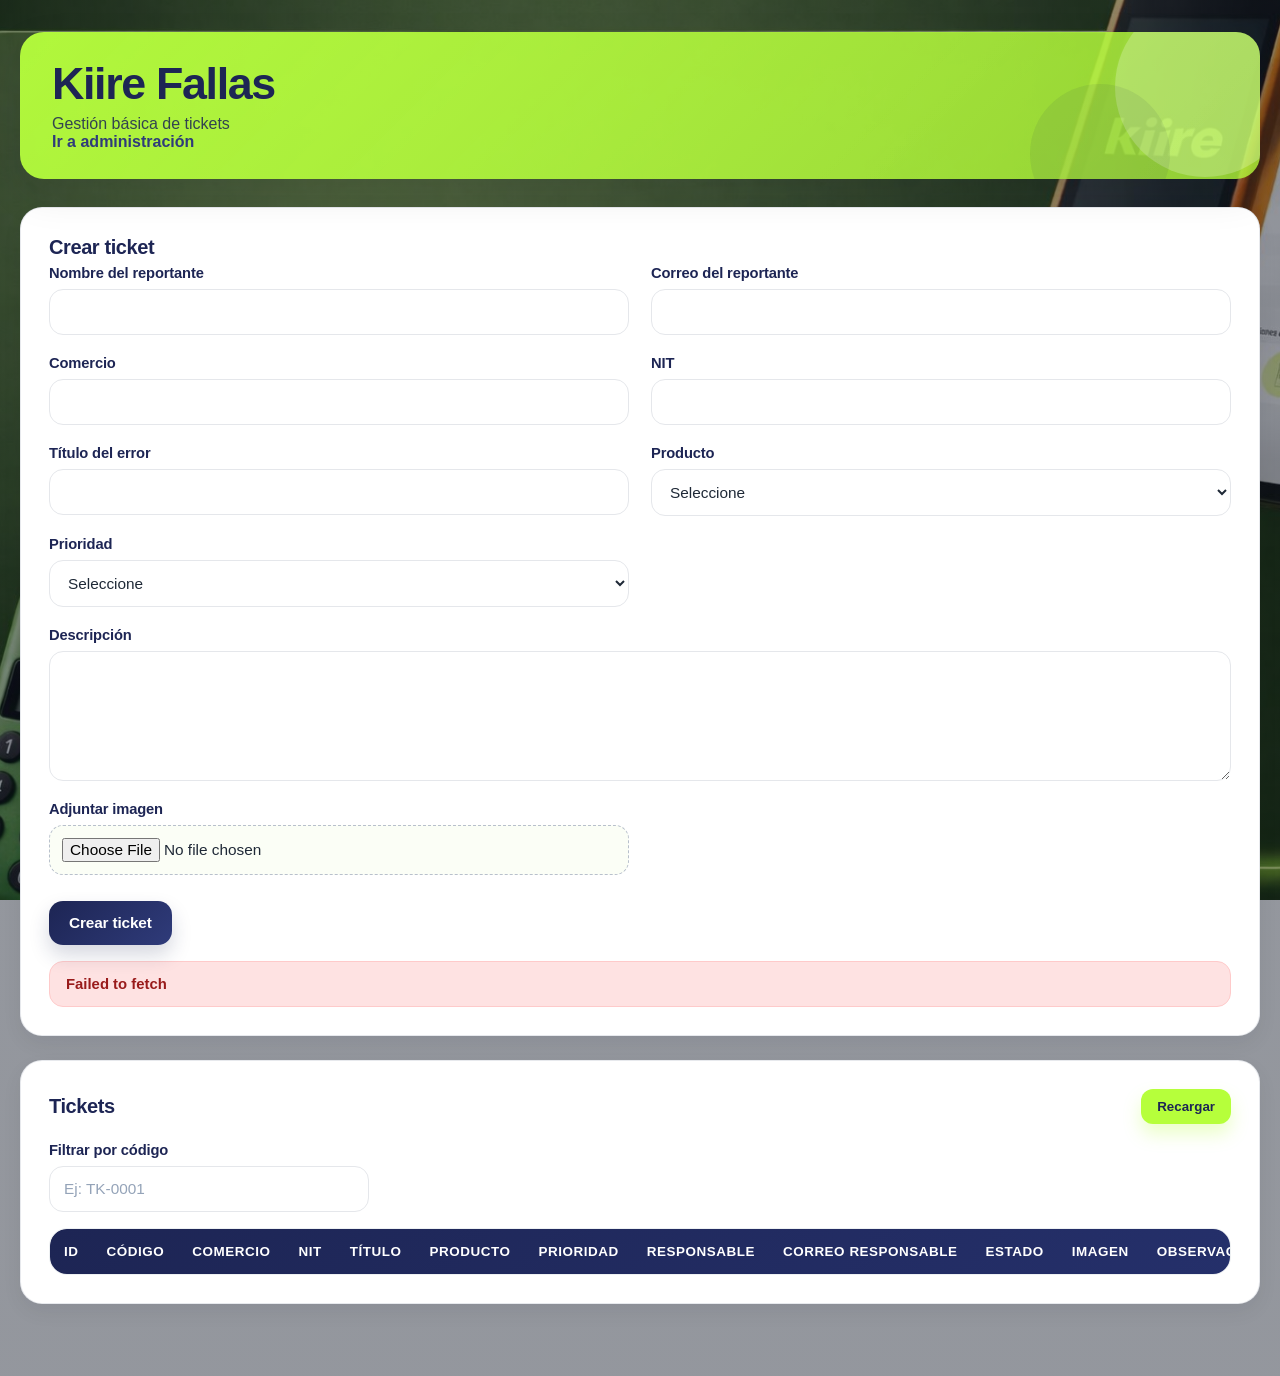
<file: kiire_fallas_frontend/index.html>
<!DOCTYPE html>
<html lang="es">
<head>
  <meta charset="UTF-8" />
  <meta name="viewport" content="width=device-width, initial-scale=1.0" />
  <title>Kiire Fallas</title>
  <link rel="stylesheet" href="./css/styles.css" />
</head>
<body>
  <div class="container">
    <header class="header">
      <h1>Kiire Fallas</h1>
      <p>Gestión básica de tickets</p>
      <p><a href="./admin.html">Ir a administración</a></p>
    </header>

    <section class="card">
      <h2>Crear ticket</h2>
      <form id="ticketForm" class="form-grid">
        <div class="form-group">
          <label for="nombre_reportante">Nombre del reportante</label>
          <input type="text" id="nombre_reportante" required />
        </div>

        <div class="form-group">
          <label for="correo_reportante">Correo del reportante</label>
          <input type="email" id="correo_reportante" required />
        </div>

        <div class="form-group">
          <label for="comercio">Comercio</label>
          <input type="text" id="comercio" required />
        </div>

        <div class="form-group">
          <label for="nit">NIT</label>
          <input type="text" id="nit" required />
        </div>

        <div class="form-group">
          <label for="titulo_error">Título del error</label>
          <input type="text" id="titulo_error" maxlength="100" required />
        </div>

        <div class="form-group">
          <label for="producto">Producto</label>
          <select id="producto" required>
            <option value="">Seleccione</option>
            <option value="Minidatáfono">Minidatáfono</option>
            <option value="Kiirepro">Kiirepro</option>
            <option value="Recibe pagos con tu cel">Recibe pagos con tu cel</option>
            <option value="Link de pagos">Link de pagos</option>
          </select>
        </div>

        <div class="form-group">
          <label for="prioridad">Prioridad</label>
          <select id="prioridad" required>
            <option value="">Seleccione</option>
            <option value="Baja">Baja</option>
            <option value="Media">Media</option>
            <option value="Alta">Alta</option>
            <option value="Crítica">Crítica</option>
          </select>
        </div>

        <div class="form-group full-width">
          <label for="descripcion">Descripción</label>
          <textarea id="descripcion" rows="4" required></textarea>
        </div>

        <div class="form-group">
          <label for="imagen">Adjuntar imagen</label>
          <input type="file" id="imagen" accept="image/*" />
        </div>

        <div class="form-actions full-width">
          <button type="submit">Crear ticket</button>
        </div>
      </form>

      <div id="mensaje" class="message"></div>
    </section>

    <section class="card">
      <div class="section-header">
        <h2>Tickets</h2>
        <button id="btnRecargar">Recargar</button>
      </div>

      <div class="filters">
        <div class="form-group filter-group">
          <label for="filtroCodigo">Filtrar por código</label>
          <input type="text" id="filtroCodigo" placeholder="Ej: TK-0001" />
        </div>
      </div>

      <div class="table-wrapper">
        <table id="ticketsTable">
          <thead>
            <tr>
              <th>ID</th>
              <th>Código</th>
              <th>Comercio</th>
              <th>NIT</th>
              <th>Título</th>
              <th>Producto</th>
              <th>Prioridad</th>
              <th>Responsable</th>
              <th>Correo responsable</th>
              <th>Estado</th>
              <th>Imagen</th>
              <th>Observación</th>
            </tr>
          </thead>
          <tbody id="ticketsBody"></tbody>
        </table>
      </div>
    </section>
  </div>

  <script src="./js/app.js"></script>
</body>
</html>
</file>
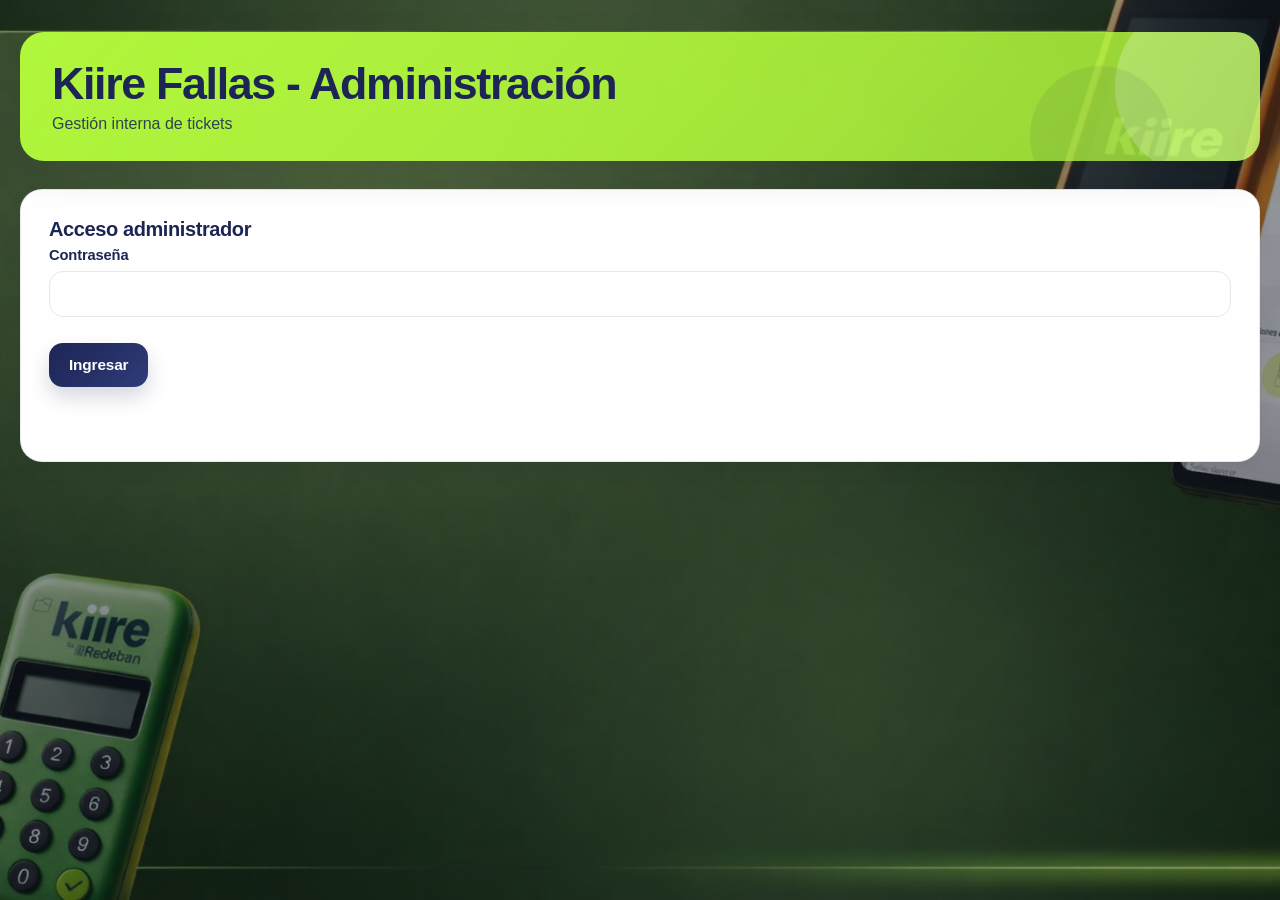
<file: kiire_fallas_frontend/admin.html>
<!DOCTYPE html>
<html lang="es">
<head>
  <meta charset="UTF-8" />
  <meta name="viewport" content="width=device-width, initial-scale=1.0" />
  <title>Kiire Fallas - Administración</title>
  <link rel="stylesheet" href="./css/styles.css" />
</head>
<body>
  <div class="container">
    <header class="header">
      <h1>Kiire Fallas - Administración</h1>
      <p>Gestión interna de tickets</p>
    </header>

    <section class="card" id="loginCard">
      <h2>Acceso administrador</h2>
      <form id="adminLoginForm" class="form-grid">
        <div class="form-group full-width">
          <label for="adminPassword">Contraseña</label>
          <input type="password" id="adminPassword" required />
        </div>
        <div class="form-actions full-width">
          <button type="submit">Ingresar</button>
        </div>
      </form>
      <div id="loginMensaje" class="message"></div>
    </section>

    <section class="card" id="adminPanel" style="display: none;">
      <div class="section-header">
        <h2>Panel administrativo</h2>
      </div>

      <div class="admin-tabs">
        <button type="button" class="admin-tab active" data-target="panelResponsable">Cambio de responsable</button>
        <button type="button" class="admin-tab" data-target="panelCierre">Cierre de casos</button>
        <button type="button" class="admin-tab" data-target="panelConsulta">Visualización por ID</button>
      </div>

      <div id="panelResponsable" class="admin-section active">
        <h3>Actualizar responsable</h3>
        <form id="adminResponsableForm" class="form-grid">
          <div class="form-group">
            <label for="ticketIdResponsable">ID del ticket</label>
            <input type="number" id="ticketIdResponsable" required />
          </div>

          <div class="form-group">
            <label for="nuevoResponsable">Empleado responsable</label>
            <input type="text" id="nuevoResponsable" required />
          </div>

          <div class="form-group full-width">
            <label for="nuevoCorreoResponsable">Correo del responsable</label>
            <input type="email" id="nuevoCorreoResponsable" required />
          </div>

          <div class="form-actions full-width">
            <button type="submit">Guardar y notificar</button>
          </div>
        </form>

        <div id="adminResponsableMensaje" class="message"></div>
      </div>

      <div id="panelCierre" class="admin-section" style="display: none;">
        <h3>Cerrar caso</h3>
        <form id="adminCierreForm" class="form-grid">
          <div class="form-group">
            <label for="ticketIdCierre">ID del ticket</label>
            <input type="number" id="ticketIdCierre" required />
          </div>

          <div class="form-group full-width">
            <label for="nuevaObservacionCierre">Nueva observación</label>
            <textarea id="nuevaObservacionCierre" rows="4" required></textarea>
          </div>

          <div class="form-actions full-width">
            <button type="submit">Cerrar caso y notificar</button>
          </div>
        </form>

        <div id="adminCierreMensaje" class="message"></div>
      </div>

      <div id="panelConsulta" class="admin-section" style="display: none;">
        <h3>Visualización detallada por ID</h3>
        <form id="adminConsultaForm" class="form-grid">
          <div class="form-group">
            <label for="ticketIdConsulta">ID del ticket</label>
            <input type="number" id="ticketIdConsulta" required />
          </div>

          <div class="form-actions">
            <button type="submit">Buscar</button>
          </div>
        </form>

        <div id="adminConsultaMensaje" class="message"></div>

        <div id="detalleTicket" class="card detail-card" style="display: none;">
          <h3>Detalle del ticket</h3>
          <div class="detail-grid">
            <div><strong>ID:</strong> <span id="d_id"></span></div>
            <div><strong>Código:</strong> <span id="d_ticket_codigo"></span></div>
            <div><strong>Nombre reportante:</strong> <span id="d_nombre_reportante"></span></div>
            <div><strong>Correo reportante:</strong> <span id="d_correo_reportante"></span></div>
            <div><strong>Comercio:</strong> <span id="d_comercio"></span></div>
            <div><strong>Título error:</strong> <span id="d_titulo_error"></span></div>
            <div><strong>Producto:</strong> <span id="d_producto"></span></div>
            <div><strong>Prioridad:</strong> <span id="d_prioridad"></span></div>
            <div><strong>Descripción:</strong> <span id="d_descripcion"></span></div>
            <div><strong>Imagen:</strong> <span id="d_imagen_url"></span></div>
            <div><strong>Responsable:</strong> <span id="d_responsable"></span></div>
            <div><strong>Correo responsable:</strong> <span id="d_correo_responsable"></span></div>
            <div><strong>Estado:</strong> <span id="d_estado"></span></div>
            <div><strong>Observación:</strong> <span id="d_observacion"></span></div>
            <div><strong>NIT:</strong> <span id="d_nit"></span></div>
          </div>
        </div>
      </div>
    </section>
  </div>

  <script src="./js/admin.js"></script>
</body>
</html>
</file>
<file: kiire_fallas_frontend/css/styles.css>
/* =========================
   RESET
========================= */
* {
  margin: 0;
  padding: 0;
  box-sizing: border-box;
  font-family: 'Segoe UI', sans-serif;
}

html {
  scroll-behavior: smooth;
}

/* =========================
   VARIABLES DE MARCA KIIRE
========================= */
:root {
  --kiire-green: #b6ff3b;
  --kiire-green-strong: #9be72e;
  --kiire-green-soft: #f3ffd9;
  --kiire-blue: #1d2554;
  --kiire-blue-soft: #2f3b7a;

  --bg-app: #f4f7f5;
  --bg-panel: rgba(255, 255, 255, 0.72);
  --card-bg: #ffffff;

  --text-main: #1f2937;
  --text-soft: #6b7280;
  --text-muted: #94a3b8;

  --border-color: #e5e7eb;
  --border-strong: #d1d5db;

  --shadow-sm: 0 8px 20px rgba(16, 24, 40, 0.06);
  --shadow-md: 0 16px 40px rgba(16, 24, 40, 0.10);
  --shadow-lg: 0 24px 60px rgba(16, 24, 40, 0.14);

  --success-bg: #dcfce7;
  --success-text: #166534;

  --error-bg: #fee2e2;
  --error-text: #991b1b;

  --open-bg: #fee2e2;
  --open-text: #991b1b;

  --process-bg: #fef3c7;
  --process-text: #92400e;

  --closed-bg: #dcfce7;
  --closed-text: #166534;

  --radius-sm: 10px;
  --radius-md: 16px;
  --radius-lg: 22px;
}

/* =========================
   FONDO GENERAL
========================= */
body {
  min-height: 100vh;
  color: var(--text-main);
  background:
    linear-gradient(rgba(17, 24, 39, 0.45), rgba(17, 24, 39, 0.45)),
    url("../img/kiire-fondo.png") center center / cover no-repeat fixed;
}

/* =========================
   CONTENEDOR
========================= */
.container {
  max-width: 1280px;
  margin: 0 auto;
  padding: 32px 20px 48px;
}

/* =========================
   HEADER
========================= */
.header {
  position: relative;
  text-align: left;
  margin-bottom: 28px;
  padding: 28px 32px;
  border-radius: 24px;
  background:
    linear-gradient(135deg, rgba(182, 255, 59, 0.95), rgba(182, 255, 59, 0.78)),
    linear-gradient(135deg, rgba(255,255,255,0.12), rgba(255,255,255,0));
  box-shadow: var(--shadow-md);
  overflow: hidden;
}

.header::before {
  content: "";
  position: absolute;
  top: -35px;
  right: -35px;
  width: 180px;
  height: 180px;
  background: rgba(255, 255, 255, 0.22);
  border-radius: 50%;
}

.header::after {
  content: "";
  position: absolute;
  bottom: -45px;
  right: 90px;
  width: 140px;
  height: 140px;
  background: rgba(29, 37, 84, 0.08);
  border-radius: 50%;
}

.header h1 {
  position: relative;
  z-index: 1;
  font-size: clamp(2rem, 4vw, 2.8rem);
  line-height: 1.05;
  font-weight: 800;
  letter-spacing: -0.03em;
  color: var(--kiire-blue);
  margin-bottom: 8px;
}

.header p {
  position: relative;
  z-index: 1;
  max-width: 760px;
  color: rgba(29, 37, 84, 0.86);
  font-size: 1rem;
  font-weight: 500;
}

/* =========================
   CARD
========================= */
.card {
  background: var(--card-bg);
  border-radius: var(--radius-lg);
  padding: 28px;
  margin-bottom: 24px;
  box-shadow: var(--shadow-sm);
  border: 1px solid rgba(229, 231, 235, 0.9);
  transition: transform 0.2s ease, box-shadow 0.2s ease;
}

.card:hover {
  box-shadow: var(--shadow-md);
}

/* =========================
   TITULOS DE SECCIÓN
========================= */
.card h2,
.section-title {
  color: var(--kiire-blue);
  font-size: 1.25rem;
  font-weight: 800;
  letter-spacing: -0.02em;
  margin-bottom: 6px;
}

.section-subtitle {
  color: var(--text-soft);
  font-size: 0.95rem;
  margin-bottom: 20px;
}

/* =========================
   FORMULARIO
========================= */
.form-grid {
  display: grid;
  grid-template-columns: repeat(2, minmax(0, 1fr));
  gap: 20px 22px;
}

.full-width {
  grid-column: span 2;
}

.form-group {
  display: flex;
  flex-direction: column;
}

.form-group label {
  display: block;
  font-size: 0.92rem;
  margin-bottom: 8px;
  font-weight: 700;
  color: var(--kiire-blue);
  letter-spacing: -0.01em;
}

.form-group input,
.form-group select,
.form-group textarea {
  width: 100%;
  padding: 13px 14px;
  border-radius: 14px;
  border: 1px solid var(--border-color);
  background: #ffffff;
  color: var(--text-main);
  outline: none;
  transition: border-color 0.2s ease, box-shadow 0.2s ease, transform 0.15s ease;
  font-size: 0.96rem;
}

.form-group input::placeholder,
.form-group textarea::placeholder {
  color: var(--text-muted);
}

.form-group input:hover,
.form-group select:hover,
.form-group textarea:hover {
  border-color: var(--border-strong);
}

.form-group input:focus,
.form-group select:focus,
.form-group textarea:focus {
  border-color: var(--kiire-green-strong);
  box-shadow: 0 0 0 4px rgba(182, 255, 59, 0.25);
}

.form-group textarea {
  min-height: 130px;
  resize: vertical;
  line-height: 1.5;
}

/* INPUT FILE */
.form-group input[type="file"] {
  padding: 12px;
  background: #fbfef6;
  border: 1px dashed #b8c0cc;
  cursor: pointer;
}

.form-group input[type="file"]:focus {
  border-style: solid;
}

/* AYUDAS VISUALES OPCIONALES */
.form-help {
  margin-top: 6px;
  font-size: 0.83rem;
  color: var(--text-soft);
  line-height: 1.4;
}

/* =========================
   ACCIONES DEL FORMULARIO
========================= */
.form-actions {
  display: flex;
  align-items: center;
  gap: 12px;
  margin-top: 6px;
}

.form-actions button {
  border: none;
  padding: 13px 20px;
  border-radius: 14px;
  background: linear-gradient(135deg, var(--kiire-blue) 0%, var(--kiire-blue-soft) 100%);
  color: #ffffff;
  font-weight: 700;
  font-size: 0.96rem;
  letter-spacing: -0.01em;
  cursor: pointer;
  transition: transform 0.18s ease, box-shadow 0.18s ease, opacity 0.18s ease;
  box-shadow: 0 10px 20px rgba(29, 37, 84, 0.18);
}

.form-actions button:hover {
  transform: translateY(-1px);
  box-shadow: 0 14px 26px rgba(29, 37, 84, 0.22);
}

.form-actions button:active {
  transform: translateY(0);
}

.form-actions button:disabled {
  opacity: 0.6;
  cursor: not-allowed;
  box-shadow: none;
}

/* BOTÓN SECUNDARIO SI LLEGAS A USARLO */
.button-secondary {
  background: #ffffff !important;
  color: var(--kiire-blue) !important;
  border: 1px solid var(--border-color) !important;
  box-shadow: none !important;
}

/* =========================
   MENSAJES
========================= */
.message {
  margin-top: 16px;
  padding: 14px 16px;
  border-radius: 14px;
  font-size: 0.93rem;
  font-weight: 600;
  border: 1px solid transparent;
}

.message.success {
  background: var(--success-bg);
  color: var(--success-text);
  border-color: #bbf7d0;
}

.message.error {
  background: var(--error-bg);
  color: var(--error-text);
  border-color: #fecaca;
}

/* =========================
   HEADER DE SECCIÓN / TABLA
========================= */
.section-header {
  display: flex;
  justify-content: space-between;
  align-items: center;
  gap: 14px;
  margin-bottom: 18px;
  flex-wrap: wrap;
}

.section-header h2 {
  margin: 0;
}

.section-header button {
  background: var(--kiire-green);
  color: var(--kiire-blue);
  border: none;
  padding: 10px 16px;
  border-radius: 12px;
  font-weight: 800;
  cursor: pointer;
  transition: transform 0.18s ease, box-shadow 0.18s ease, filter 0.18s ease;
  box-shadow: 0 10px 18px rgba(182, 255, 59, 0.28);
}

.section-header button:hover {
  transform: translateY(-1px);
  filter: brightness(0.98);
}

/* =========================
   TABLA
========================= */
.table-wrapper {
  width: 100%;
  overflow-x: auto;
  overflow-y: auto;
  max-height: 520px;
  border: 1px solid #edf0f2;
  border-radius: 18px;
  background: #ffffff;
}

table {
  width: 100%;
  border-collapse: separate;
  border-spacing: 0;
  min-width: 920px;
}

thead {
  background: linear-gradient(135deg, var(--kiire-blue) 0%, #25306b 100%);
  color: #ffffff;
}

th,
td {
  padding: 15px 14px;
  text-align: left;
  vertical-align: middle;
}

th {
  font-size: 0.84rem;
  font-weight: 700;
  text-transform: uppercase;
  letter-spacing: 0.04em;
  white-space: nowrap;
}

thead th:first-child {
  border-top-left-radius: 16px;
}

thead th:last-child {
  border-top-right-radius: 16px;
}

td {
  font-size: 0.94rem;
  color: var(--text-main);
  border-bottom: 1px solid #eef2f5;
}

tbody tr {
  transition: background 0.18s ease;
}

tbody tr:hover {
  background: #f9fdf1;
}

tbody tr:last-child td {
  border-bottom: none;
}

/* TEXTO SECUNDARIO EN CELDAS */
.cell-muted {
  color: var(--text-soft);
  font-size: 0.88rem;
}

/* LINKS */
a {
  color: var(--kiire-blue-soft);
  font-weight: 700;
  text-decoration: none;
  transition: color 0.18s ease;
}

a:hover {
  color: var(--kiire-blue);
  text-decoration: underline;
}

/* =========================
   BADGES
========================= */
.estado-badge {
  display: inline-flex;
  align-items: center;
  justify-content: center;
  gap: 6px;
  padding: 7px 12px;
  border-radius: 999px;
  font-size: 0.78rem;
  font-weight: 800;
  letter-spacing: 0.01em;
  border: 1px solid transparent;
  white-space: nowrap;
}

/* ESTADOS */
.estado-badge.abierto {
  background: var(--open-bg);
  color: var(--open-text);
  border-color: #fecaca;
}

.estado-badge.en-proceso,
.estado-badge.en_proceso,
.estado-badge.proceso {
  background: var(--process-bg);
  color: var(--process-text);
  border-color: #fde68a;
}

.estado-badge.cerrado {
  background: var(--closed-bg);
  color: var(--closed-text);
  border-color: #bbf7d0;
}

/* BADGES NEUTROS EXTRA */
.badge-neutral {
  display: inline-flex;
  align-items: center;
  padding: 7px 12px;
  border-radius: 999px;
  background: #eff3f8;
  color: var(--kiire-blue);
  font-size: 0.78rem;
  font-weight: 700;
}

/* =========================
   RESPONSIVE
========================= */
@media (max-width: 992px) {
  .container {
    padding: 24px 16px 36px;
  }

  .header {
    padding: 24px 22px;
  }

  .card {
    padding: 22px;
  }

  .form-grid {
    gap: 18px;
  }
}

@media (max-width: 768px) {
  .header {
    margin-bottom: 22px;
    border-radius: 20px;
  }

  .header h1 {
    font-size: 2rem;
  }

  .header p {
    font-size: 0.95rem;
  }

  .card {
    border-radius: 18px;
    padding: 20px;
  }

  .form-grid {
    grid-template-columns: 1fr;
    gap: 16px;
  }

  .full-width {
    grid-column: span 1;
  }

  .form-actions {
    flex-direction: column;
    align-items: stretch;
  }

  .form-actions button,
  .section-header button {
    width: 100%;
  }

  th,
  td {
    padding: 13px 12px;
  }
}

@media (max-width: 480px) {
  .container {
    padding: 18px 12px 28px;
  }

  .header {
    padding: 20px 16px;
  }

  .header h1 {
    font-size: 1.75rem;
  }

  .card {
    padding: 16px;
  }

  .form-group input,
  .form-group select,
  .form-group textarea {
    padding: 12px 13px;
    border-radius: 12px;
  }

  .message {
    padding: 12px 14px;
  }
}

thead th {
  position: sticky;
  top: 0;
  z-index: 2;
}

.filters {
  margin-bottom: 16px;
}

.filter-group {
  max-width: 320px;
}

.admin-tabs {
  display: flex;
  gap: 10px;
  margin-bottom: 20px;
  flex-wrap: wrap;
}

.admin-tab {
  background: #1e1b4b;
  color: white;
  border: none;
  padding: 10px 16px;
  border-radius: 8px;
  cursor: pointer;
}

.admin-tab.active {
  background: #22c55e;
  color: #111827;
}

.admin-section h3 {
  margin-bottom: 16px;
}

.detail-card {
  margin-top: 20px;
}

.detail-grid {
  display: grid;
  grid-template-columns: repeat(2, 1fr);
  gap: 12px 20px;
}

@media (max-width: 768px) {
  .detail-grid {
    grid-template-columns: 1fr;
  }
}
</file>
